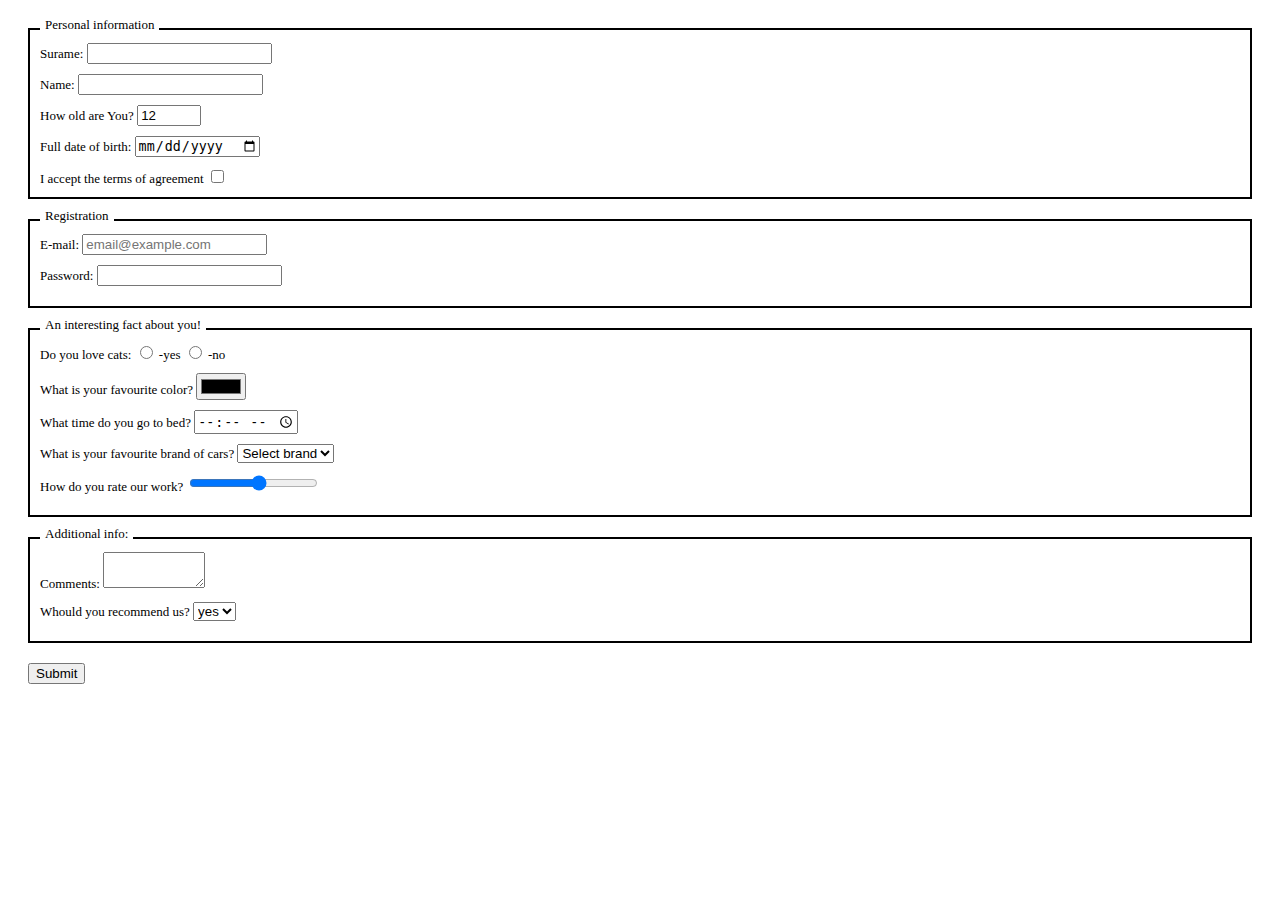
<file: index.html>
<!doctype html><html lang="en"><head><meta charset="UTF-8"><meta name="viewport" content="width=device-width, user-scalable=no, initial-scale=1.0, maximum-scale=1.0, minimum-scale=1.0"><meta http-equiv="X-UA-Compatible" content="ie=edge"><title>HTML Form</title><link rel="stylesheet" href="style.9c6d393e.css"></head><body> <form action="https://mate-academy-form-lesson.herokuapp.com/create-application " method="post"> <div class="form personal"> <p class="block-name"> Personal information </p> <div class="input"> <label for="surname"> Surame: <input type="text" name="surname" id="surname" required> </label> </div> <div class="input"> <label for="name"> Name: <input type="text" name="name" id="name" required> </label> </div> <div class="input"> <label for="age"> How old are You? <input type="number" name="age" id="age" required min="10" max="100" value="12"> </label> </div> <div class="input"> <label for="date_of_birth"> Full date of birth: <input type="date" name="date_of_birth" id="date_of_birth" placeholder="mm/dd/yyyy" required pattern="\d+"> </label> </div> <div class="sur"> <label for="terms"> I accept the terms of agreement <input type="checkbox" name="terms" id="terms" required> </label> </div> </div> <div class="form registration"> <p class="block-name">Registration</p> <div class="input"> <label for="email"> E-mail: <input type="email" name="email" id="email" placeholder="email@example.com" required> </label> </div> <div class="input"> <label for="password"> Password: <input type="password" name="password" id="password" required> </label> </div> </div> <div class="form interesting"> <p class="block-name"> An interesting fact about you! </p> <div class="input"> Do you love cats: <label for="cats"> <input type="radio" name="cats" id="cats" value="yes"> -yes </label> <label for="cats_no"> <input type="radio" name="cats" id="cats_no" value="no"> -no </label> </div> <div class="input"> <label for="color"> What is your favourite color? <input type="color" value="#f00" name="color" id="color"> </label> </div> <div class="input"> <label for="time"> What time do you go to bed? <input type="time" name="time" id="time"> </label> </div> <div class="input"> <label for="car"> What is your favourite brand of cars? <select name="car" id="car"> <option value="" required disabled selected> Select brand </option> <option value="Audi">Audi</option> <option value="BMW">BMW</option> <option value="Mazda">Mazda</option> </select> </label> </div> <div class="input"> <label for="rating"> How do you rate our work? <input type="range" id="rating" min="1" max="10"> </label> </div> </div> <div class="form additional"> <p class="block-name"> Additional info: </p> <div class="input"> <label for="comments"> Comments: <textarea name="comments" id="comments" cols="10" rows="2">
            </textarea> </label> </div> <div class="input"> <label for="recommend"> Whould you recommend us? <select name="recommend" id="recommend"> <option value="yes" selected>yes</option> <option value="no">no</option> </select> </label> </div> </div> <button onsubmit="onSubmit()">Submit</button> </form> <script type="text/javascript" src="main.e97352c4.js"></script> </body></html>
</file>
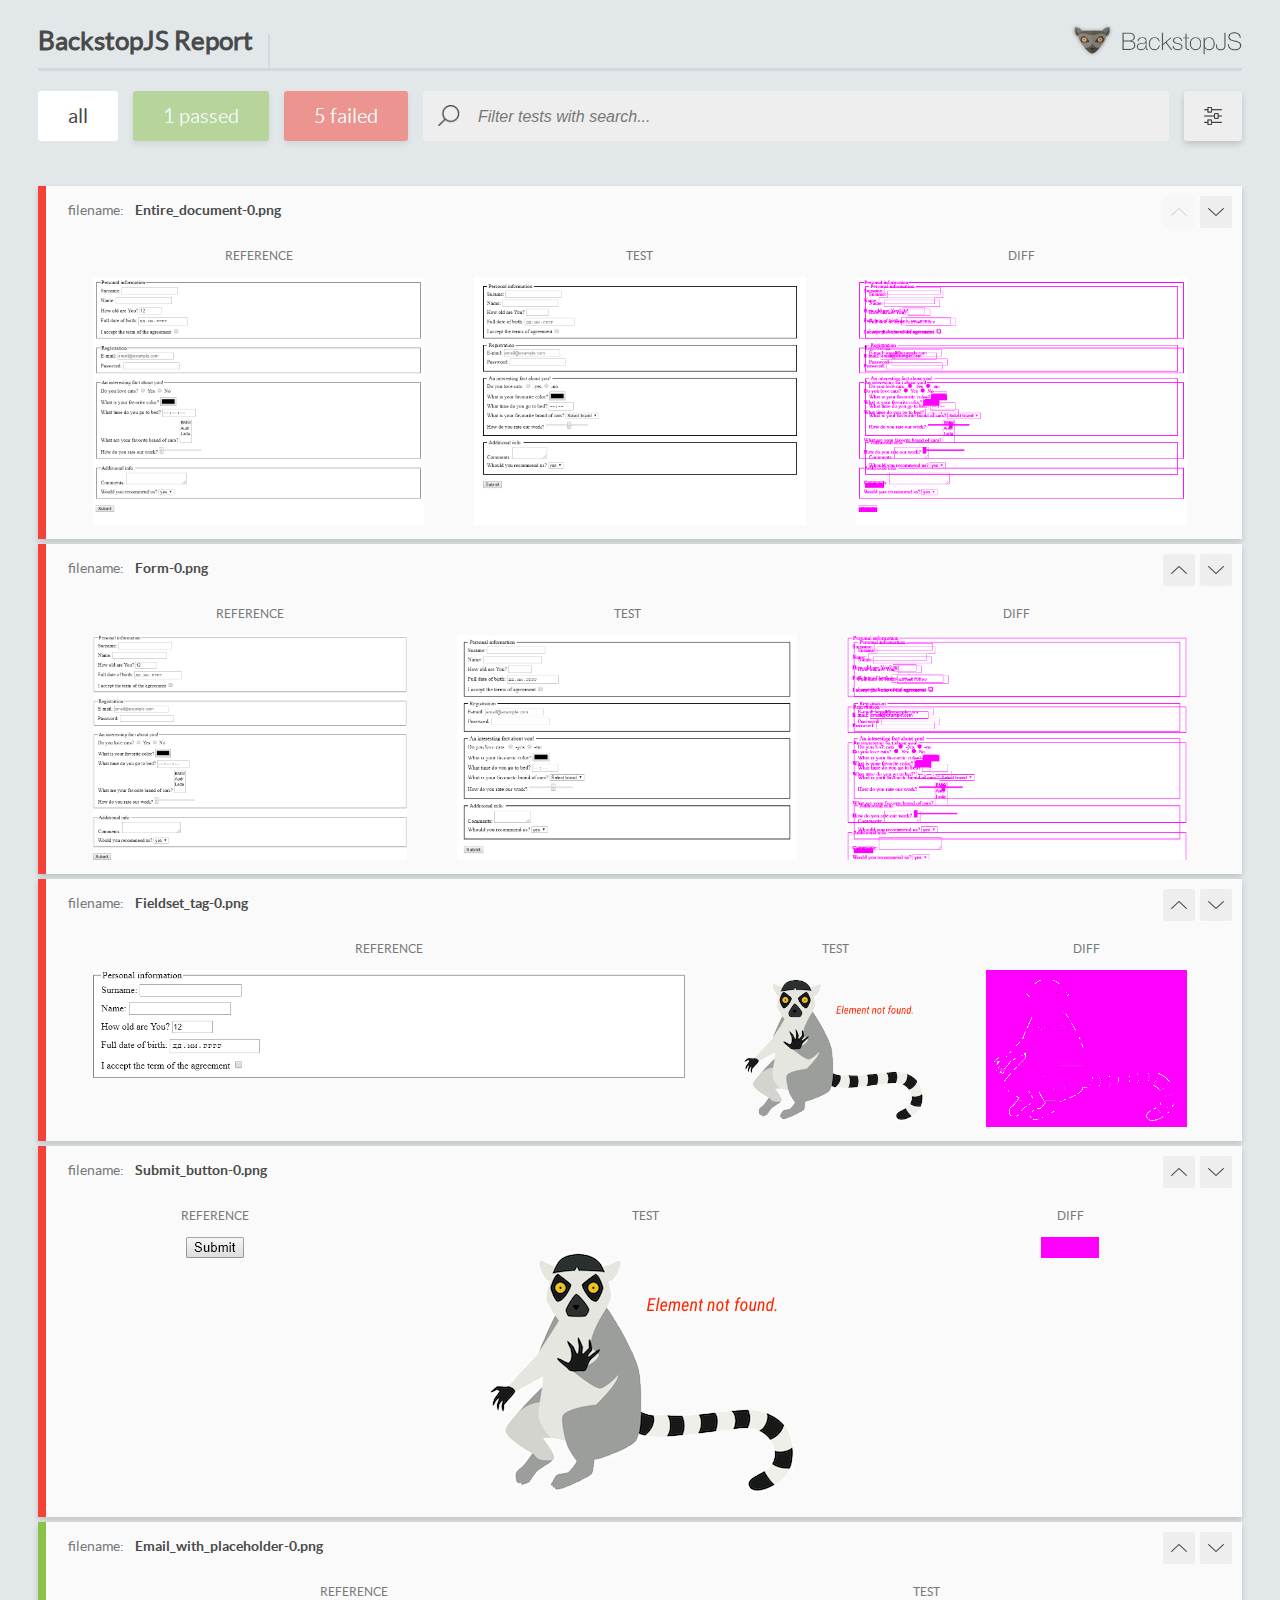
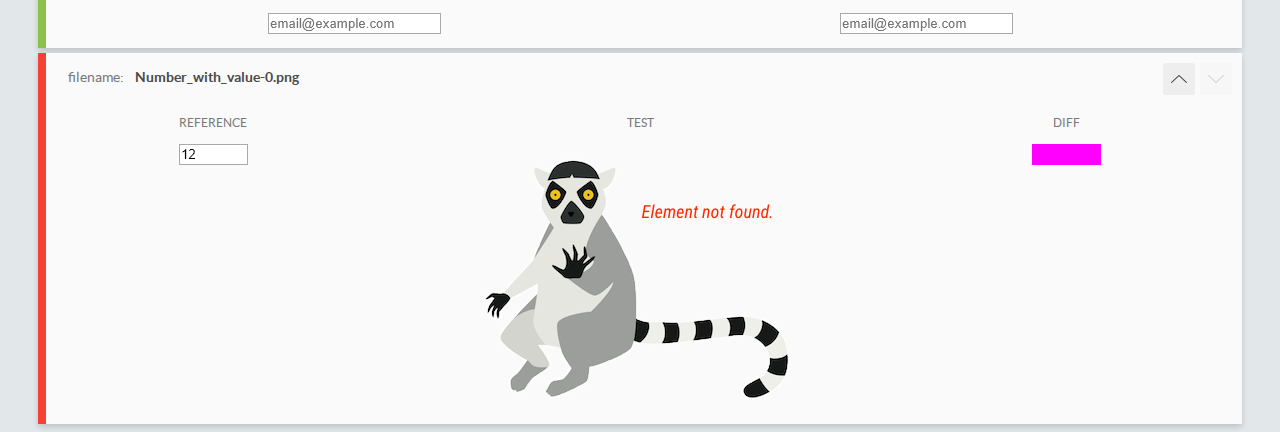
<file: report/html_report/index.html>
<!DOCTYPE html>
<html>
  <head>
    <meta charset="utf-8">
    <title>BackstopJS Report</title>

    <style>
      @font-face {
          font-family: 'latoregular';
          src: url('./assets/fonts/lato-regular-webfont.woff2') format('woff2'),
              url('./assets/fonts/lato-regular-webfont.woff') format('woff');
          font-weight: 400;
          font-style: normal;
      }
      @font-face {
          font-family: 'latobold';
          src: url('./assets/fonts/lato-bold-webfont.woff2') format('woff2'),
              url('./assets/fonts/lato-bold-webfont.woff') format('woff');
          font-weight: 700;
          font-style: normal;
      }

      .ReactModal__Body--open {
          overflow: hidden;
      }
      .ReactModal__Body--open .header {
        display: none;
      }

    </style>
  </head>
  <body style="background-color: #E2E7EA">
    <div id="root">

    </div>
    <script type="text/javascript">
      function report (report) { // eslint-disable-line no-unused-vars
        window.tests = report;
      }
    </script>
    <script type="text/javascript" src="config.js"></script>
    <script type="text/javascript" src="index_bundle.js"></script>
  </body>
</html>
</file>
<file: style.9c6d393e.css>
html{font-size:13px}form{padding:20px}.form{margin-bottom:20px;position:relative;border:2px solid #000;padding:10px}.input{margin-bottom:10px;margin-top:3px}.block-name{position:absolute;top:-26px;left:10px;background-color:#fff;padding:0 5px}
/*# sourceMappingURL=style.9c6d393e.css.map */
</file>
